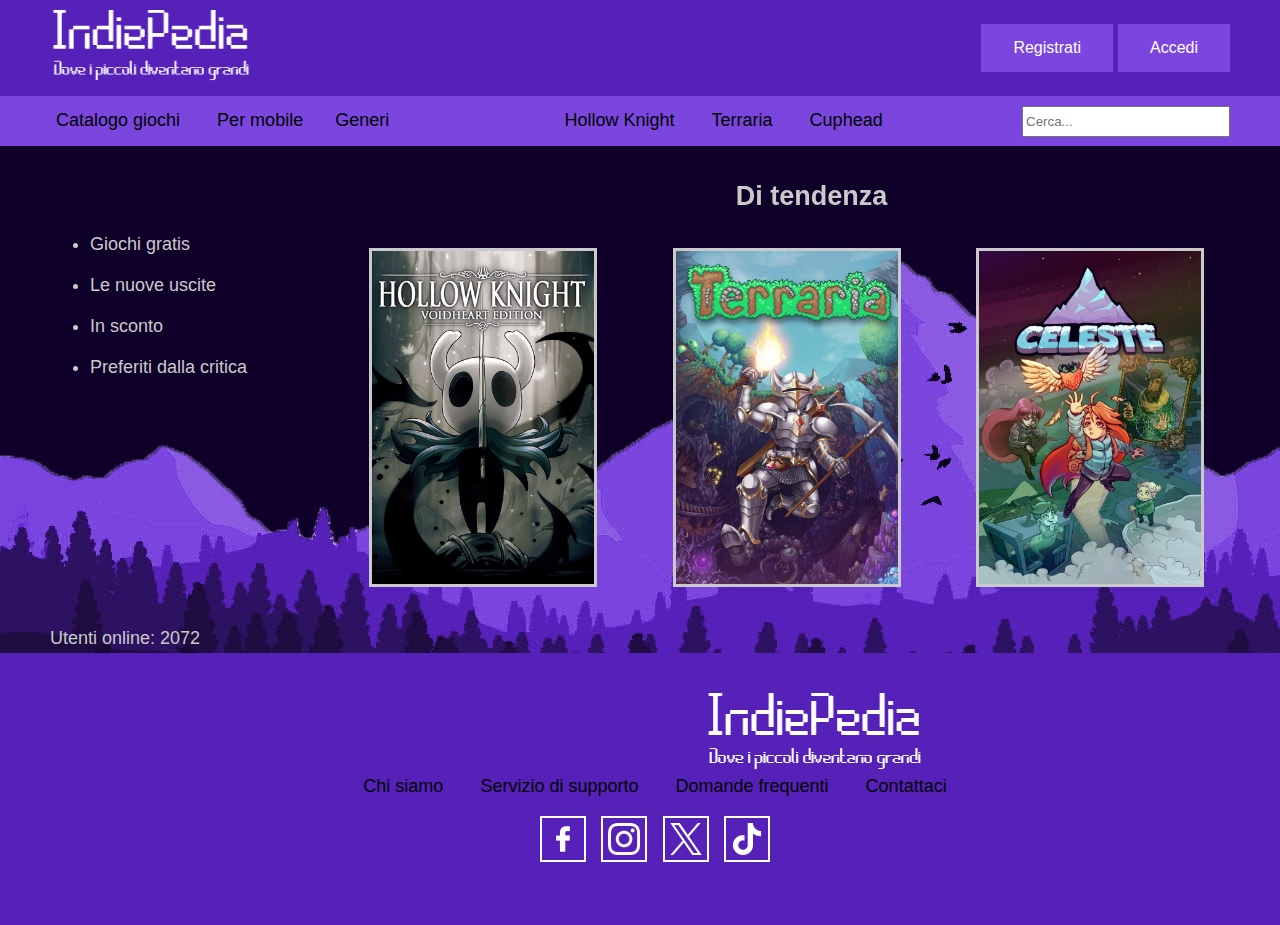
<file: index.html>
<!DOCTYPE html>
<html>
    <head>
        <title> Homepage </title>
        <link rel="stylesheet" href="style.css">
    </head>

    <body>

        <header>
            <a href="index.html"><img src="img/Logo.png" class="logo"></a>
            <div id="registerAndLog">
                <a href="register.html"><button class="login" style="margin: 0px;">Registrati</button></a>
                <a href="login.html"><button class="login">Accedi</button></a>
            </div>
        </header>

        <nav>
            <div class="caselle">
                <button class="casella">Catalogo giochi</button>
                <button class="casella">Per mobile</button>
                
                <!-- Menu a tendina -->
                <div class="menuATendina">
                    <span><button class="bottoneLista" onclick="apriMenu()">Generi</button></span>
                    <div class="lista" id="generi">
                        <a class="genereLista" href="#">Avventura</a>
                        <a class="genereLista" href="#">Azione</a>
                        <a class="genereLista" href="#">A turni</a>
                        <a class="genereLista" href="#">Muliplayer</a>
                    </div>
                </div>
            </div>

            <div class="caselle">
                <a href="hk.html"><button class="casella">Hollow Knight</button></a>
                <a href="terraria.html"><button class="casella">Terraria</button></a>
                <button class="casella">Cuphead</button>
            </div>

            <input type="text" id="barra" placeholder="Cerca...">
        </nav>

        <aside class="sinistra" id="aside">
            <ul>
                <li>Giochi gratis</li>
                <li>Le nuove uscite</li>
                <li>In sconto</li>
                <li>Preferiti dalla critica</li>
            </ul>

        </aside>


        <!-- Giochi di tendenza -->
        <section>
            <h2> Di tendenza </h2>
            <div class="giochitendenza">
                <section>
                    <a href="hk.html"> <img src="img/HollowKnight.jpg" class="imgtendenza">
                    <div class="testoHover">                      
                        <h1>Hollow knight</h1>       
                    </div>
                    </a>
                </section>
                
                <section>
                    <a href="terraria.html"><img src="img/Terraria.jpg" class="imgtendenza">
                    <div class="testoHover">                     
                        <h1>Terraria</h1>
                    </div>
                    </a>
                </section>

                <section>
                    <img src="img/Celeste.jpg" class="imgtendenza">
                    <div class="testoHover">
                        <h1>Celeste</h1> 
                    </div>
                </section>
            </div>
        </section>

        <footer>
            <a href="index.html"><img src="img/Logo.png" class="logofooter"></a>

            <div class="caselle">
                <button class="casella"><span>Chi siamo</span></button>
                <button class="casella"><span>Servizio di supporto</span></button>
                <button class="casella"><span>Domande frequenti</span></button>
                <button class="casella"><span>Contattaci</span></button>
            </div>

            <div>
                <ul class="casellefooter">
                    <a href="https://www.facebook.com" target="_blank"><img src="icone/facebook.png" class="iconafooter"></a>
                    <a href="https://www.instagram.com" target="_blank"><img src="icone/instagram.png" class="iconafooter"></a>
                    <a href="https://twitter.com/home" target="_blank"><img src="icone/twitter.png" class="iconafooter"></a>
                    <a href="https://www.tiktok.com/login" target="_blank"><img src="icone/tik-tok.png" class="iconafooter"></a>
                </ul>
            </div>
        </footer>

    </body>
    <script src="script.js"></script>
</html>
</file>
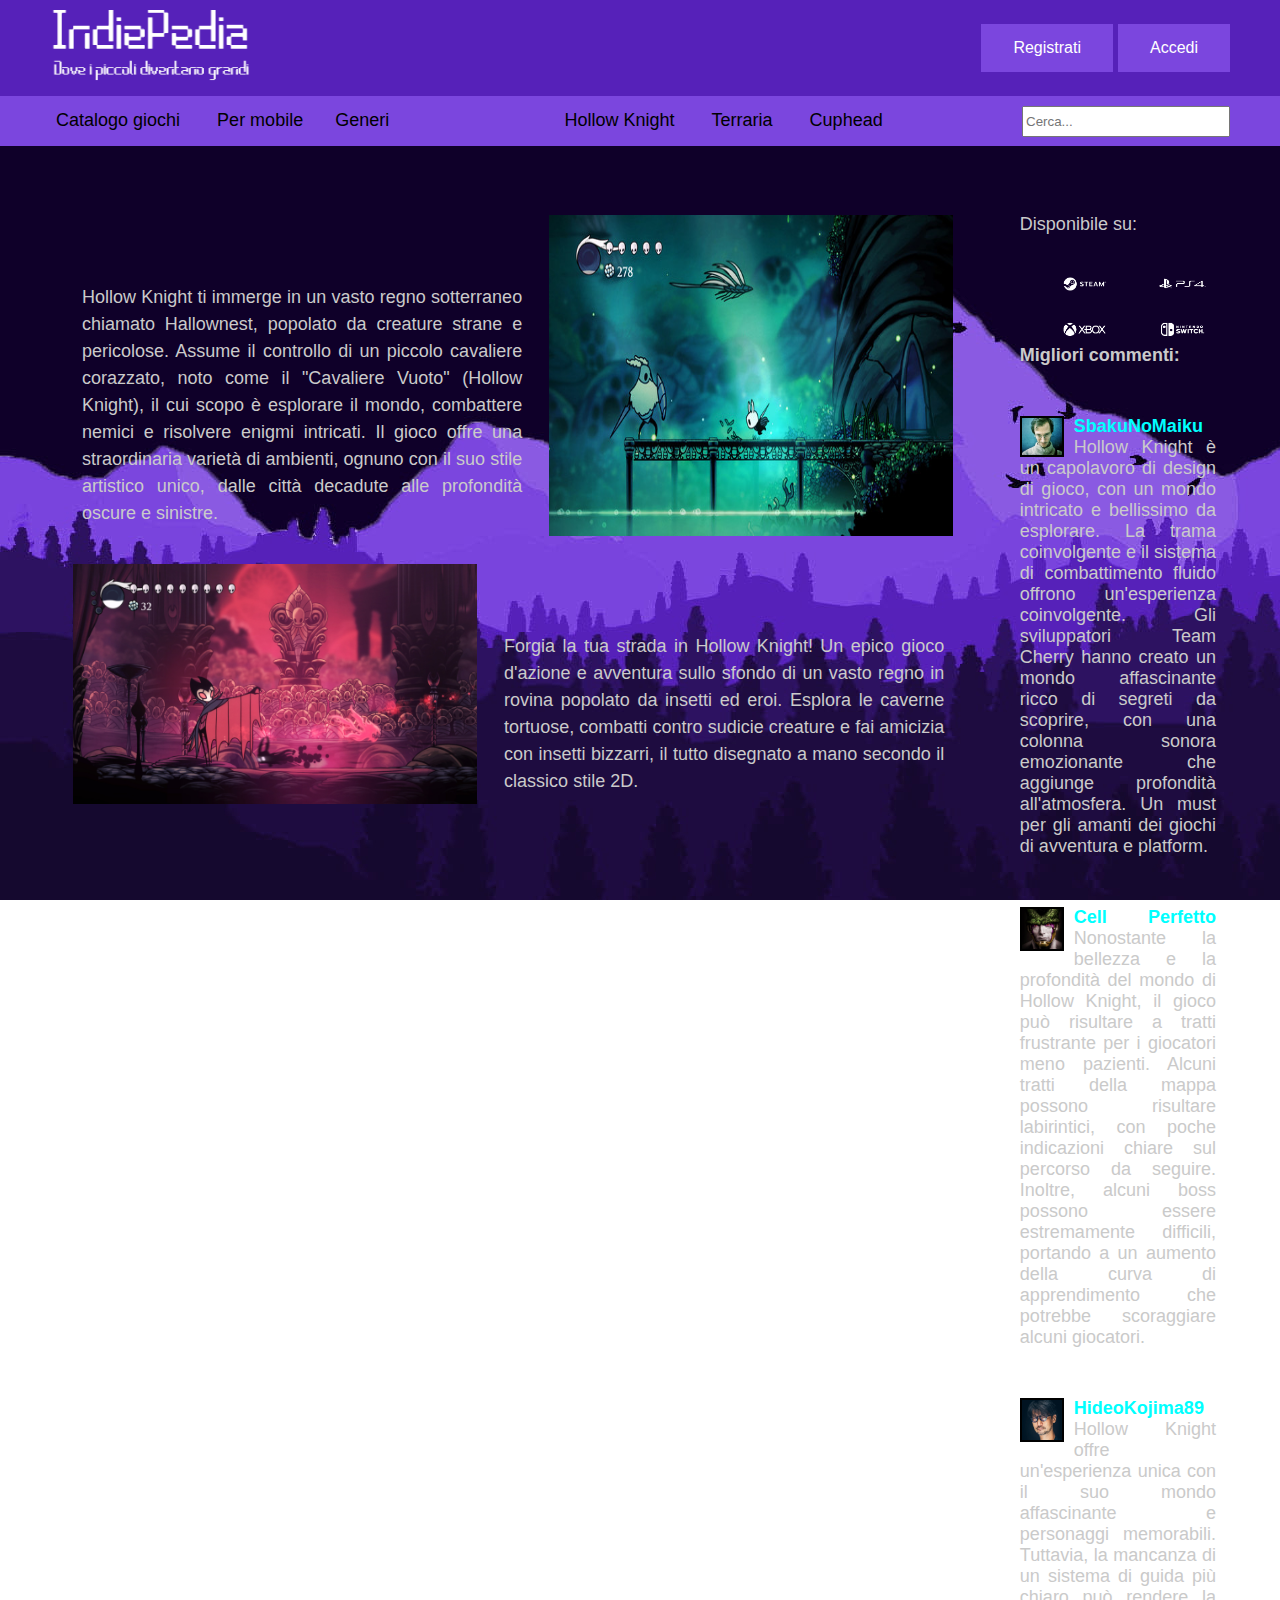
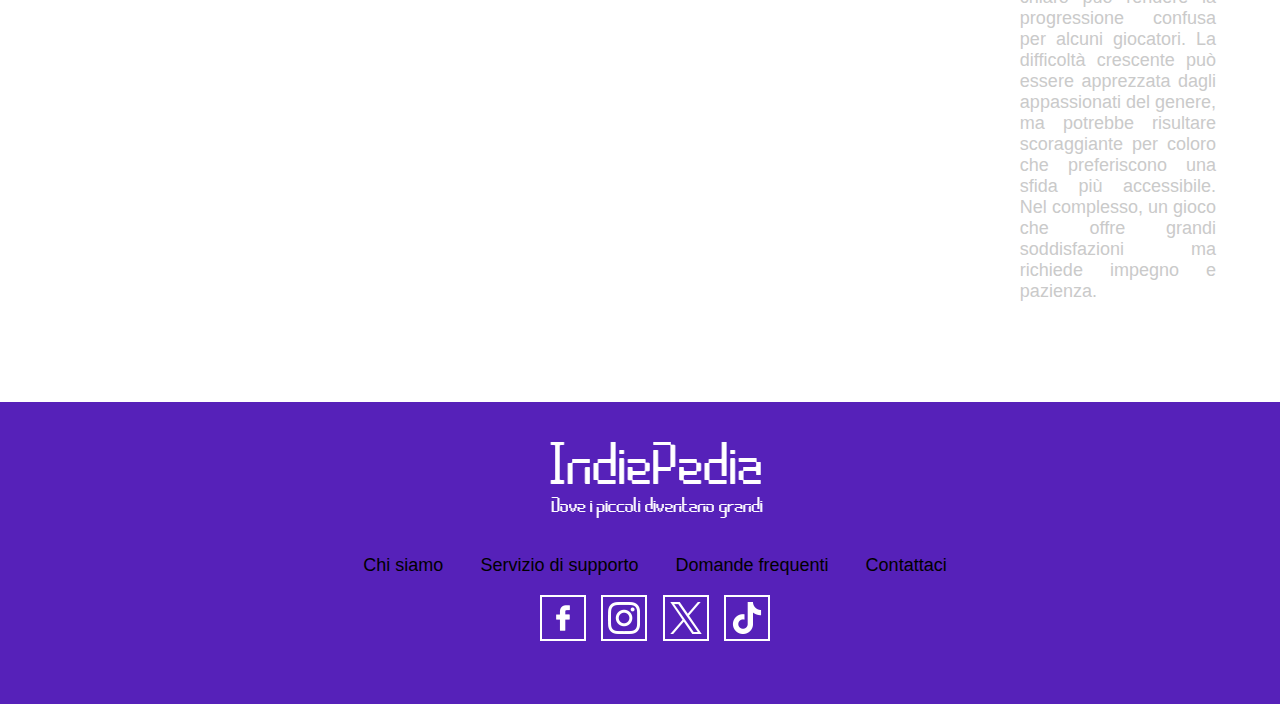
<file: hk.html>
<!DOCTYPE html>
<html>
    <head>
        <title> Hollow Knight </title>
        <link rel="stylesheet" href="linkedpage.css">
    </head>

    <body>

        <header>
            <a href="index.html"><img src="img/Logo.png" class="logo"></a>
            <div id="registerAndLog">
                <a href="register.html"><button class="login" style="margin: 0px;">Registrati</button></a>
                <a href="login.html"><button class="login">Accedi</button></a>
            </div>
        </header>

        <nav>
            <div class="caselle">
                <button class="casella"> Catalogo giochi </button>
                <button class="casella"> Per mobile </button>
                
                <!-- Menu a tendina -->
                <div class="menuATendina">
                    <span><button class="bottoneLista" onclick="apriMenu()">Generi</button></span>
                    <div class="lista" id="generi">
                        <a class="genereLista" href="#">Avventura</a>
                        <a class="genereLista" href="#">Azione</a>
                        <a class="genereLista" href="#">A turni</a>
                        <a class="genereLista" href="#">Muliplayer</a>
                    </div>
                </div>   
            </div>

            <div class="caselle">
                <a href="hk.html"><button class="casella">Hollow Knight</button></a>
                <a href="terraria.html"><button class="casella">Terraria</button></a>
                    <button class="casella">Cuphead</button>
            </div>

            <input type="text" id="barra" placeholder="Cerca...">
        </nav>

        <section class="content">
            <section class="gameinfo">
                <div class="paragrafo">
                    <p class="testo">
                        Hollow Knight ti immerge in un vasto regno sotterraneo chiamato Hallownest, popolato da creature strane e pericolose. Assume il controllo di un piccolo cavaliere corazzato, noto come il "Cavaliere Vuoto" (Hollow Knight), il cui scopo è esplorare il mondo, combattere nemici e risolvere enigmi intricati. Il gioco offre una straordinaria varietà di ambienti, ognuno con il suo stile artistico unico, dalle città decadute alle profondità oscure e sinistre.
                    </p>
                    <img src="img/hkgameplay1.jpg" class="imgine">
                </div>

                <div class="paragrafo">
                    <img src="img/hkgameplay2.jpg" class="imgine">
                    <p class="testo">
                        Forgia la tua strada in Hollow Knight! 
                        Un epico gioco d'azione e avventura sullo 
                        sfondo di un vasto regno in rovina popolato 
                        da insetti ed eroi. Esplora le caverne tortuose, 
                        combatti contro sudicie creature e fai amicizia con 
                        insetti bizzarri, il tutto disegnato a mano secondo 
                        il classico stile 2D.
                    </p>
                </div>
            </section>

            <aside class="side">
                <section class="stores">
                    <p>Disponibile su:</p>
                    <div class="storerow">
                        <a href="https://store.steampowered.com/app/367520/Hollow_Knight/" target="_blank"><img src="img/Steam_logo.png" class="storelogo"></a>
                        <a href="https://www.playstation.com/it-it/games/hollow-knight-voidheart-edition/" target="_blank"><img src="img/PS_logo.png" class="storelogo"></a>
                    </div>

                    <div class="storerow">
                        <a href="https://www.xbox.com/it-it/games/store/hollow-knight-voidheart-edition/9mw9469v91lm" target="_blank"><img src="img/xbox_logo.png" class="storelogo"></a>
                        <a href="https://www.nintendo.it/Giochi/Giochi-scaricabili-per-Nintendo-Switch/Hollow-Knight-1125772.html#" target="_blank"><img src="img/NSwitch_logo.png" class="storelogo"></a>
                    </div>
                    

                </section>

                <b>Migliori commenti: </b>

                <section>
                    <div class="commento">
                        <img src="img/SabakunoMaiku.jpg" class="iconautente">
                        <b>SbakuNoMaiku</b>
                        Hollow Knight è un capolavoro di design di gioco, con un mondo intricato e bellissimo da esplorare. 
                        La trama coinvolgente e il sistema di combattimento fluido offrono un'esperienza coinvolgente. 
                        Gli sviluppatori Team Cherry hanno creato un mondo affascinante ricco di segreti da scoprire, 
                        con una colonna sonora emozionante che aggiunge profondità all'atmosfera. 
                        Un must per gli amanti dei giochi di avventura e platform.
                    </div>

                    <div class="commento">
                        <img src="img/Cell.jpg" class="iconautente">
                        <b>Cell Perfetto</b>
                        Nonostante la bellezza e la profondità del mondo di Hollow Knight, 
                        il gioco può risultare a tratti frustrante per i giocatori meno pazienti. 
                        Alcuni tratti della mappa possono risultare labirintici, con poche indicazioni chiare sul percorso da seguire. 
                        Inoltre, alcuni boss possono essere estremamente difficili, portando a un aumento della curva di apprendimento che potrebbe scoraggiare alcuni giocatori.
                    </div>

                    <div class="commento">
                        <img src="img/HideoKojima.jpg" class="iconautente">
                        <b>HideoKojima89</b>
                        Hollow Knight offre un'esperienza unica con il suo mondo affascinante e personaggi memorabili. 
                        Tuttavia, la mancanza di un sistema di guida più chiaro può rendere la progressione confusa per alcuni giocatori. 
                        La difficoltà crescente può essere apprezzata dagli appassionati del genere, ma potrebbe risultare scoraggiante per coloro che preferiscono una sfida più accessibile. 
                        Nel complesso, un gioco che offre grandi soddisfazioni ma richiede impegno e pazienza.
                    </div>
                </section>
            </aside>
        </section>

        <footer>
            <a href="index.html"><img src="img/Logo.png" class="logofooter"></a>

            <div class="caselle">
                <button class="casella">Chi siamo</button>
                <button class="casella">Servizio di supporto</button>
                <button class="casella">Domande frequenti</button>
                <button class="casella">Contattaci</button>
            </div>

            <div>
                <ul class="casellefooter">
                    <a href="https://www.facebook.com" target="_blank"><img src="icone/facebook.png" class="iconafooter"></a>
                    <a href="https://www.instagram.com" target="_blank"><img src="icone/instagram.png" class="iconafooter"></a>
                    <a href="https://twitter.com/home" target="_blank"><img src="icone/twitter.png" class="iconafooter"></a>
                    <a href="https://www.tiktok.com/login" target="_blank"><img src="icone/tik-tok.png" class="iconafooter"></a>
                </ul>
            </div>
        </footer>

    </body>
    <script src="script.js"></script>
</html>
</file>
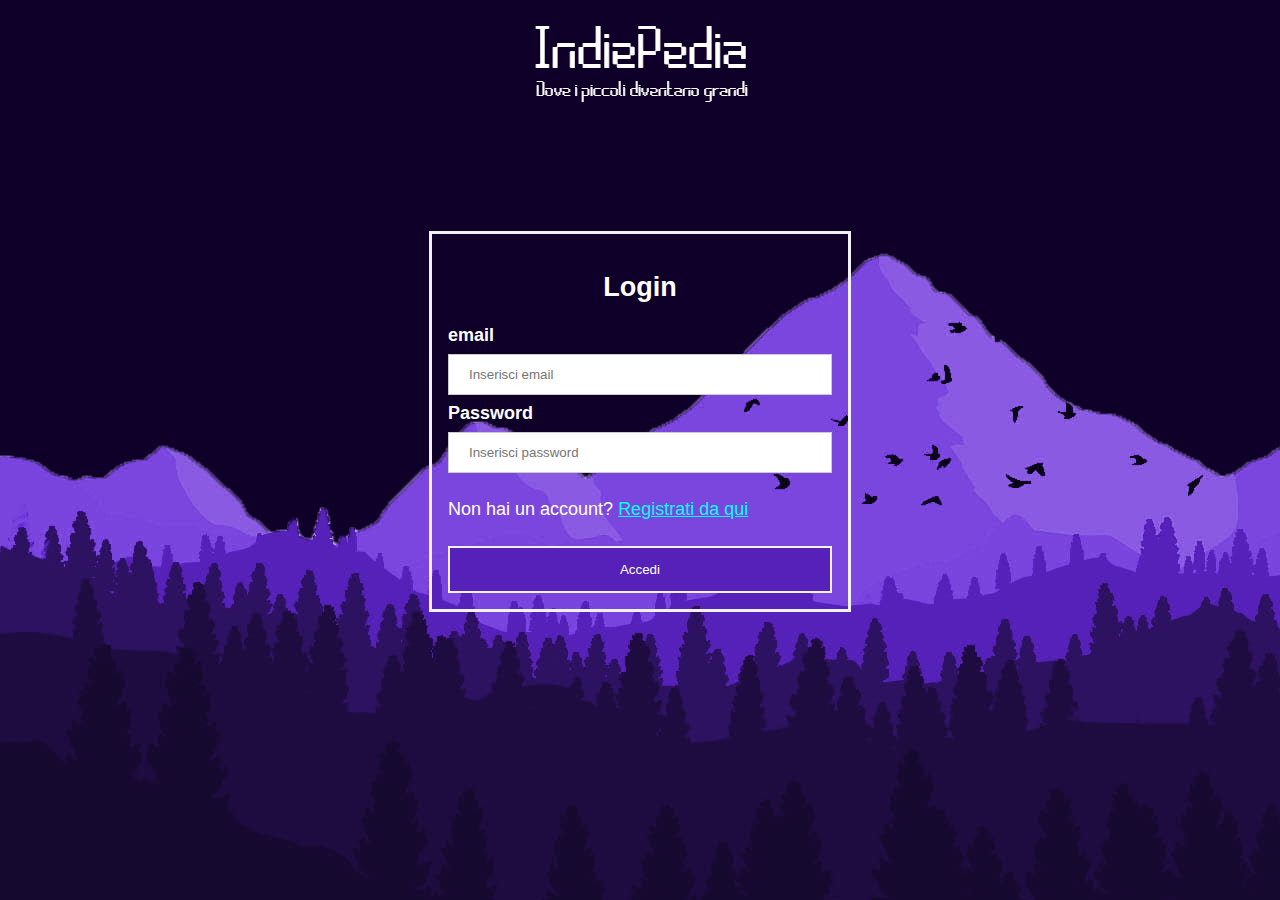
<file: login.html>
<!DOCTYPE html>
<html>
    <head>
        <link rel="stylesheet" href="login.css">
    </head>
    <body>
        <a href="index.html"><img src="img/Logo.png" class="logo"></a>
            
        <form class="login">
            <h2>Login</h2>

            <div>
                <b>email</b>
                <input type="text" id ="email" placeholder="Inserisci email" required autocomplete="off">

                <b>Password</b>
                <input type="password" id ="password" placeholder="Inserisci password" required>

                <p>Non hai un account? <a href="register.html">Registrati da qui</a></p>
                
                <button type="button" onclick="login()">Accedi</button>
            </div>
        </form>
    </body>
    <script src="script.js"></script>
</html>
</file>
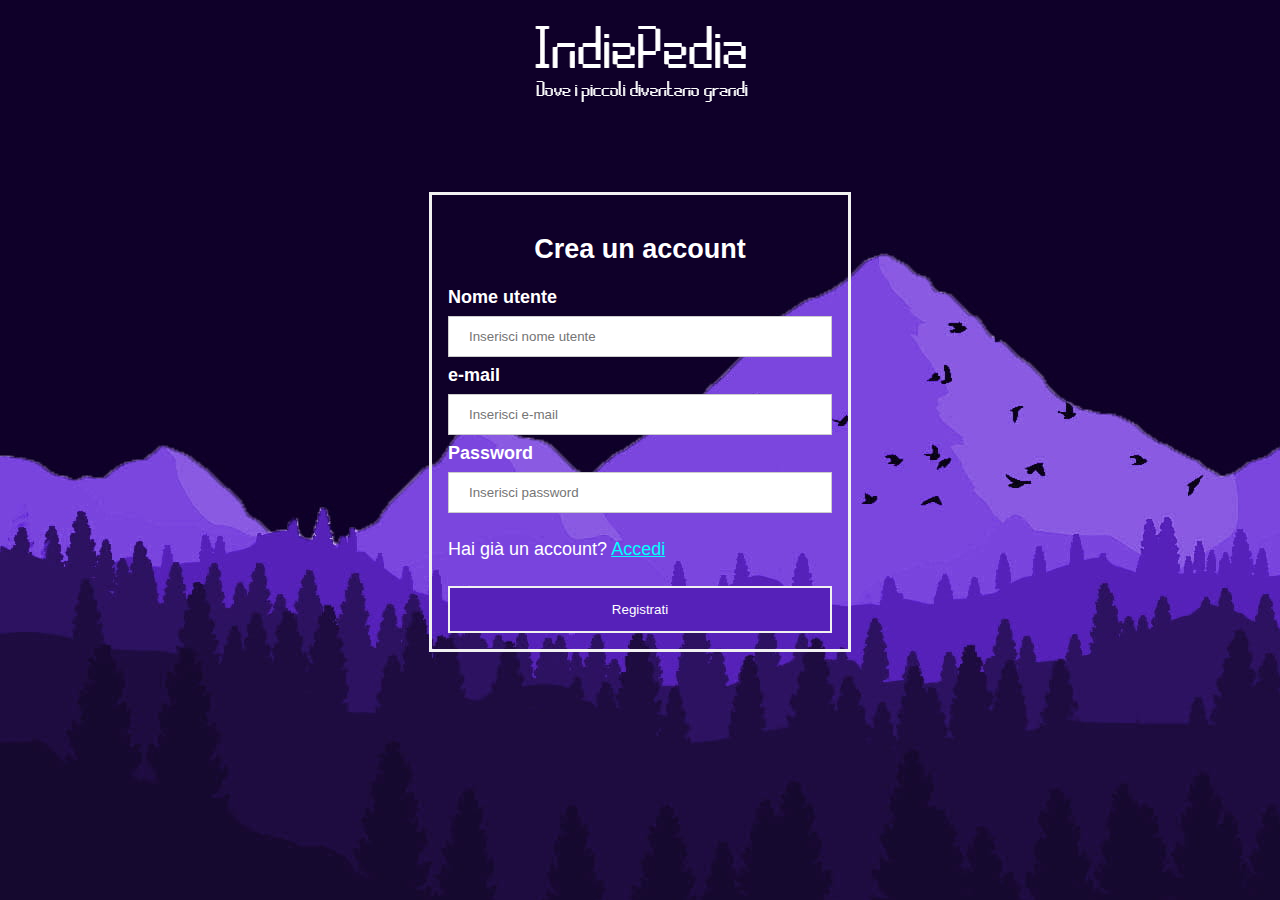
<file: register.html>
<!DOCTYPE html>
<html>
    <head>
        <link rel="stylesheet" href="login.css">
    </head>
    <body>
        <a href="index.html"><img src="img/Logo.png" class="logo"></a>
            
        <form class="login" style="margin-top: 7%;">
            <h2>Crea un account</h2>

            <div>
                <b>Nome utente</b>
                <input type="text" id="userName" placeholder="Inserisci nome utente" required autocomplete="off">

                <b>e-mail</b>
                <input type="text" id="email" placeholder="Inserisci e-mail" required autocomplete="off">

                <b>Password</b>
                <input type="password" id="password" placeholder="Inserisci password" required>

                <p>Hai già un account? <a href="login.html">Accedi</a></p>
                
                <button onclick="register()">Registrati</button>
            </div>
        </form>
    </body>
    <script src="script.js"></script>
</html>
</file>
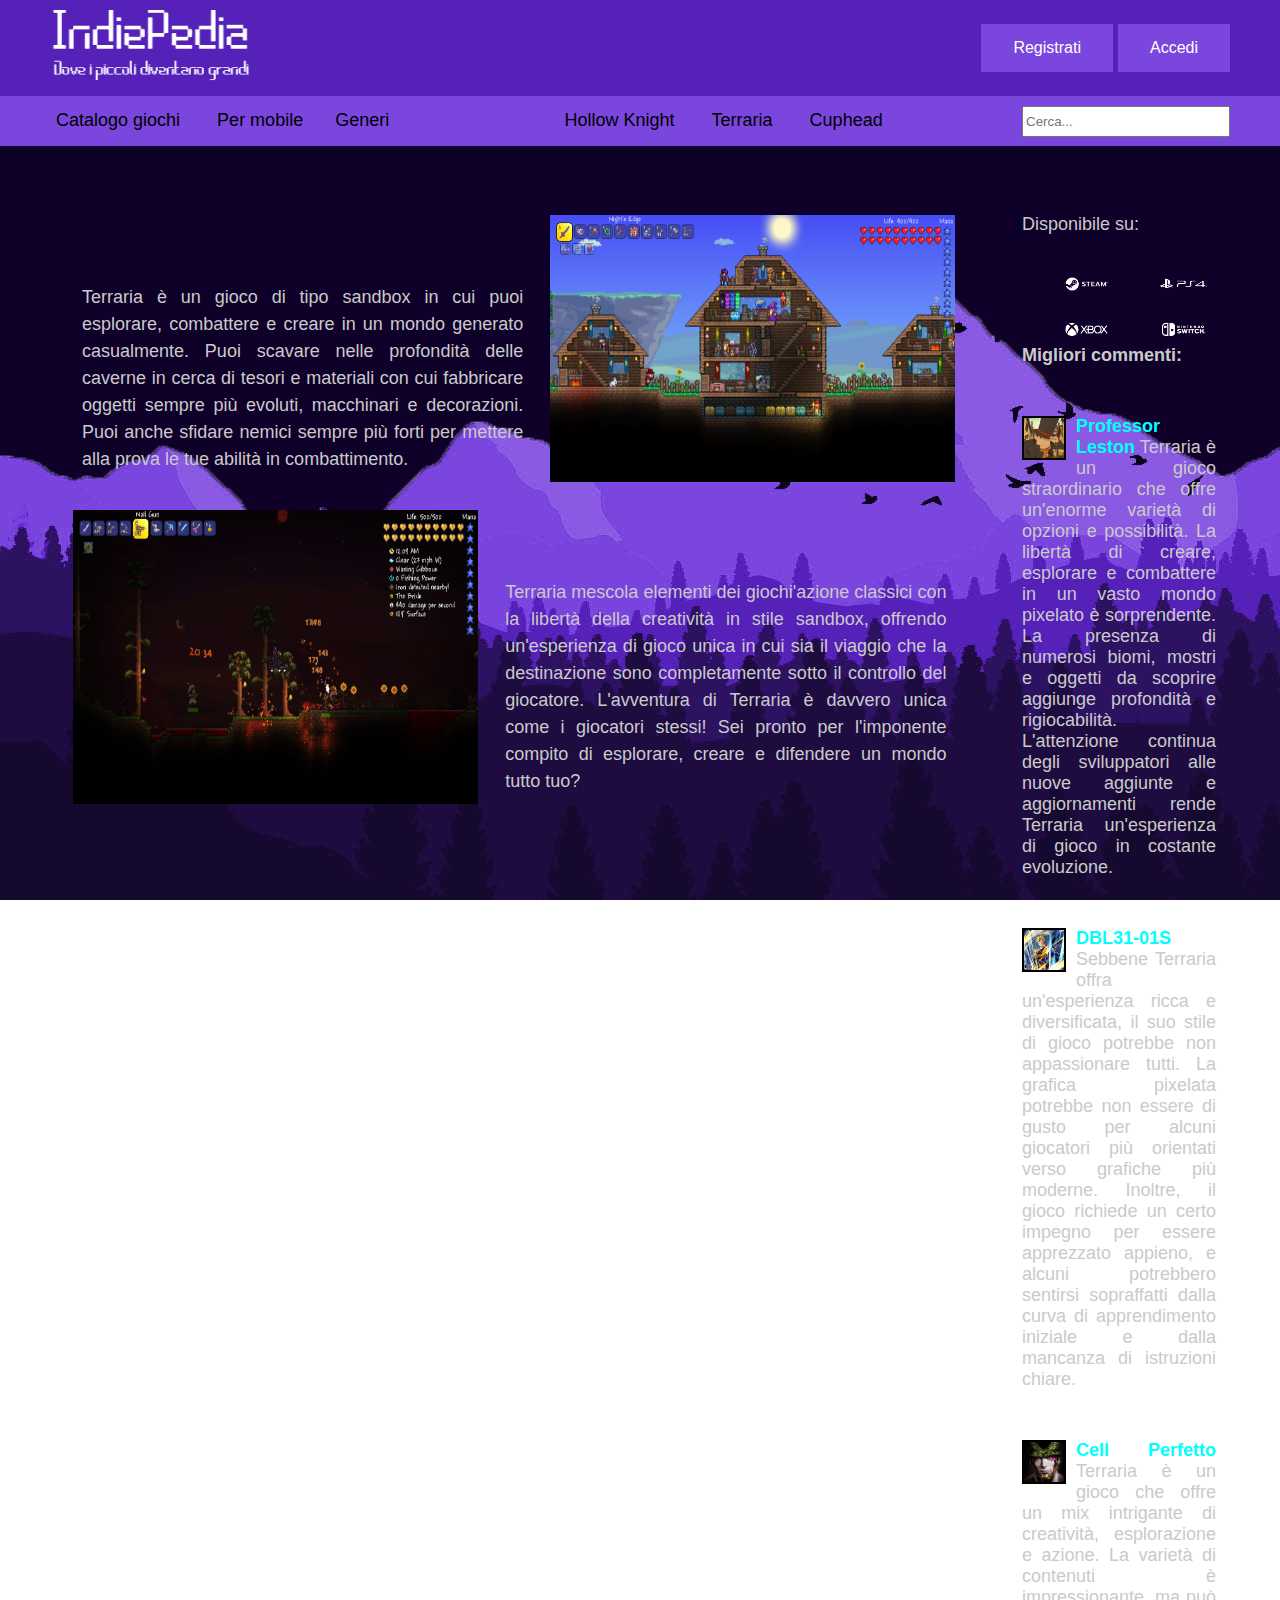
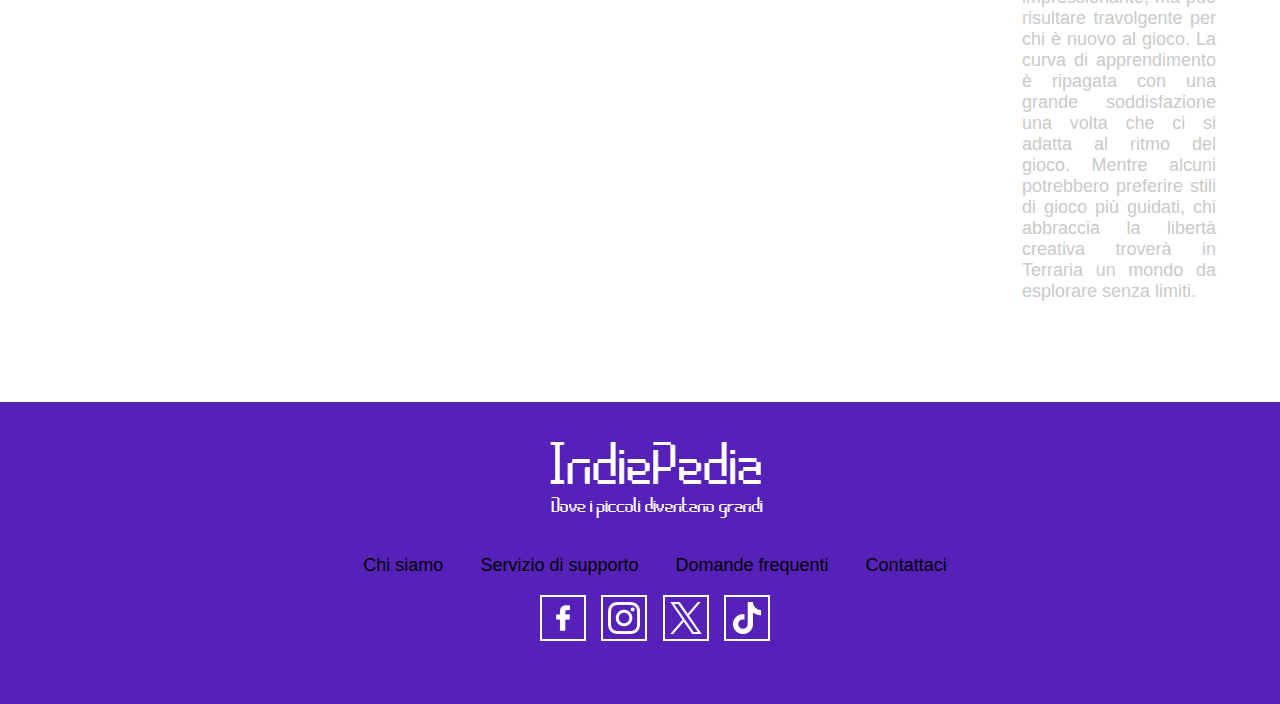
<file: terraria.html>
<!DOCTYPE html>
<html>
    <head>
        <title> Terraria </title>
        <link rel="stylesheet" href="linkedpage.css">
    </head>

    <body>

        <header>
            <a href="index.html"><img src="img/Logo.png" class="logo"></a>
            <div id="registerAndLog">
                <a href="register.html"><button class="login" style="margin: 0px;">Registrati</button></a>
                <a href="login.html"><button class="login">Accedi</button></a>
            </div>
        </header>

        <nav>
            <div class="caselle">
                <button class="casella"> Catalogo giochi </button>
                <button class="casella"> Per mobile </button>
                
                <!-- Menu a tendina -->
                <div class="menuATendina">
                    <span><button class="bottoneLista" onclick="apriMenu()">Generi</button></span>
                    <div class="lista" id="generi">
                        <a class="genereLista" href="#">Avventura</a>
                        <a class="genereLista" href="#">Azione</a>
                        <a class="genereLista" href="#">A turni</a>
                        <a class="genereLista" href="#">Muliplayer</a>
                    </div>
                </div> 
            </div>

            <div class="caselle">
                <a href="hk.html"><button class="casella">Hollow Knight</button></a>
                <a href="terraria.html"><button class="casella">Terraria</button></a>
                    <button class="casella">Cuphead</button>
            </div>

            <input type="text" id="barra" placeholder="Cerca...">
        </nav>

        <section class="content">
            <section class="gameinfo">
                <div class="paragrafo">
                    <p class="testo">
                        Terraria è un gioco di tipo sandbox in cui puoi esplorare, combattere e creare in un mondo generato casualmente. Puoi scavare nelle profondità delle caverne in cerca di tesori e materiali con cui fabbricare oggetti sempre più evoluti, macchinari e decorazioni. Puoi anche sfidare nemici sempre più forti per mettere alla prova le tue abilità in combattimento.
                    </p>
                    <img src="img/Terrariagameplay1.jpg" class="imgine">
                </div>

                <div class="paragrafo">
                    <img src="img/Terrariagameplay2.jpg" class="imgine">
                    <p class="testo">
                        Terraria mescola elementi dei giochi'azione classici con la libertà della creatività in stile sandbox, offrendo un'esperienza di gioco unica in cui sia il viaggio che la destinazione sono completamente sotto il controllo del giocatore. L'avventura di Terraria è davvero unica come i giocatori stessi! Sei pronto per l'imponente compito di esplorare, creare e difendere un mondo tutto tuo?
                    </p>
                </div>
            </section>

            <aside class="side">
                <section class="stores">
                    <p>Disponibile su:</p>
                    <div class="storerow">
                        <a href="https://store.steampowered.com/app/105600/Terraria/" target="_blank"><img src="img/Steam_logo.png" class="storelogo"></a>
                        <a href="https://store.playstation.com/it-it/product/EP4040-CUSA00737_00-TERRARIA00000001" target="_blank"><img src="img/PS_logo.png" class="storelogo"></a>
                    </div>

                    <div class="storerow">
                        <a href="https://www.xbox.com/it-IT/games/store/terraria/BTNPS60N3114" target="_blank"><img src="img/xbox_logo.png" class="storelogo"></a>
                        <a href="https://www.nintendo.it/Giochi/Giochi-scaricabili-per-Nintendo-Switch/Terraria-1424601.html" target="_blank"><img src="img/NSwitch_logo.png" class="storelogo"></a>
                    </div>
                    

                </section>

                <b>Migliori commenti: </b>

                <section>
                    <div class="commento">
                        <img src="img/Leston.jpg" class="iconautente">
                        <b>Professor Leston</b>
                        Terraria è un gioco straordinario che offre un'enorme varietà di opzioni e possibilità. 
                        La libertà di creare, esplorare e combattere in un vasto mondo pixelato è sorprendente. 
                        La presenza di numerosi biomi, mostri e oggetti da scoprire aggiunge profondità e rigiocabilità. 
                        L'attenzione continua degli sviluppatori alle nuove aggiunte e aggiornamenti rende Terraria un'esperienza 
                        di gioco in costante evoluzione.
                    </div>

                    <div class="commento">
                        <img src="img/Gohan.jpg" class="iconautente">
                        <b>DBL31-01S</b>
                        Sebbene Terraria offra un'esperienza ricca e diversificata, 
                        il suo stile di gioco potrebbe non appassionare tutti. 
                        La grafica pixelata potrebbe non essere di gusto per alcuni giocatori più orientati 
                        verso grafiche più moderne. Inoltre, il gioco richiede un certo impegno per essere 
                        apprezzato appieno, e alcuni potrebbero sentirsi sopraffatti dalla curva di 
                        apprendimento iniziale e dalla mancanza di istruzioni chiare.
                    </div>

                    <div class="commento">
                        <img src="img/Cell.jpg" class="iconautente">
                        <b>Cell Perfetto</b>
                        Terraria è un gioco che offre un mix intrigante di creatività, 
                        esplorazione e azione. La varietà di contenuti è impressionante, 
                        ma può risultare travolgente per chi è nuovo al gioco. La curva 
                        di apprendimento è ripagata con una grande soddisfazione una volta che 
                        ci si adatta al ritmo del gioco. Mentre alcuni potrebbero preferire stili di gioco 
                        più guidati, chi abbraccia la libertà creativa troverà in Terraria un mondo da esplorare senza limiti.
                    </div>
                </section>
            </aside>
        </section>

        <footer>
            <a href="index.html"><img src="img/Logo.png" class="logofooter"></a>

            <div class="caselle">
                <button class="casella">Chi siamo</button>
                <button class="casella">Servizio di supporto</button>
                <button class="casella">Domande frequenti</button>
                <button class="casella">Contattaci</button>
            </div>

            <div>
                <ul class="casellefooter">
                    <a href="https://www.facebook.com" target="_blank"><img src="icone/facebook.png" class="iconafooter"></a>
                    <a href="https://www.instagram.com" target="_blank"><img src="icone/instagram.png" class="iconafooter"></a>
                    <a href="https://twitter.com/home" target="_blank"><img src="icone/twitter.png" class="iconafooter"></a>
                    <a href="https://www.tiktok.com/login" target="_blank"><img src="icone/tik-tok.png" class="iconafooter"></a>
                </ul>
            </div>
        </footer>

    </body>
    <script src="script.js"></script>
</html>
</file>
<file: style.css>
body {
    font-family: Arial, sans-serif;
    font-size: 18px;
    color: #cacaca;
    background-image: url(img/background.jpg);
    background-attachment: fixed;
    margin: 0;
    padding: 0;
}

header {
    display: flex;
    justify-content: space-between;
    align-items: center;
    background-color: #5621B9;
    padding: 10px 0px 10px 50px; /* Top Right Bottom Left */
}

nav {
    display: flex;
    justify-content: space-between;
    height: 50px;
    background-color:#7B46DE; 
    position: sticky;
    top: 0;
}

section {
    border-color: #00000000;
    border-width: 3px;
    border-style: solid;
    padding: 10px;
    position: relative;
}

button {
    border-width: 0px;
}

footer{
    background-color: #5621B9;
    height: auto;
    width: auto;
    margin-top: 40px;
    padding: 40px;
    color: #FFFFFF;
    text-align: center;
}

h2 {
    text-align: center;
}

li {
    margin-bottom: 20px;
}

li:hover {
    text-decoration: underline;
    color: #FFFFFF;
    cursor:pointer;
}

.imgtendenza {
    width: 80%;
    border: 3px solid#cacaca;
    display: block;
}

.testoHover {
    width: 347px;
    height: 520px;
    background-color: #000000aa;
    top: 0;
    margin-top: 13px;
    left: 0;
    margin-left: 13px;
    position: absolute;
    display: flex;
    justify-content: center;
    align-items: center;
    flex-direction: column; /* display: flex funziona in verticale*/
    transition: 0.6s;
    opacity: 0;
    color: #FFFFFF;
}

.sinistra {
    float: left;
    width: 20%;
    margin: 70px 50px;
}

.logo {
    width: 200px;
}

.login{ /*Pulsante login*/
    background-color: #7B46DE; 
    border: none; 
    color: #FFFFFF; 
    padding: 15px 32px; 
    text-align: center;  
    display: inline-block; 
    font-size: 16px;
    margin: 0px 50px 0px 0px; /* Top Right Bottom Left */
    cursor:pointer;
}

.caselle{ /* div per le caselle */
    margin-left: 50px;
}

.casella{ /* Caselle nel nav */
    font-size: 18px;
    margin-right:20px;    
    height: 100%;
    background-color: #00000000;
}

#barra{ /* Barra di ricerca */
    width: 200px;
    height: 50%;
    margin-top: 10px;
    margin-right: 50px;
}

.giochitendenza {
    display: flex;
    width: auto;
}

.icona {
    margin-right: 10px;
    width: 32px;
    border: 2px solid #FFFFFF;
    padding: 5px;
}

.iconafooter {
    margin-right: 10px;
    width: 32px;
    border: 2px solid #FFFFFF;
    padding: 5px;
    cursor: pointer;
}

.logofooter {
    margin: auto;
    margin-left: 30px ;
}



/* CSS menu a tendina */ 
.menuATendina {
    float: right;
}
  
.bottoneLista {
    height: 50px;
    border-width: 0px;
    font-size: 18px;
    background-color: #00000000;
    transition: transform 250ms linear;
}
  
.lista {
    display: none;
    position: absolute;
    background-color: #f9f9f9;
    min-width: 160px;
    box-shadow: 0px 8px 16px 0px rgba(0,0,0,0.2);
    z-index: 1;
}
  
.lista a {
    float: none;
    color: black;
    padding: 12px 16px;
    text-decoration: none;
    display: block;
    text-align: left;
}
  
.lista a:hover {
    background-color: #ddd;
}
  
.mostra {
    display: block;
}

.genereLista {
    background-color: #7B46DE;
}

.genereLista :hover {
    color: #FFFFFF;
}

span :hover {
    color: #FFFFFF;
    transform: translateY(-5px);
}
</file>
<file: linkedpage.css>
body {
    font-family: Arial, sans-serif;
    font-size: 18px;
    color: #cacaca;
    background-image: url(img/background.jpg);
    background-attachment: fixed;
    margin: 0;
    padding: 0;
}

header {
    display: flex;
    justify-content: space-between;
    align-items: center;
    background-color: #5621B9;
    padding: 10px 0px 10px 50px; /* Top Right Bottom Left */
}

nav {
    display: flex;
    justify-content: space-between;
    height: 50px;
    background-color:#7B46DE; 
    position: sticky;
    top: 0;
}

select{
    width: 150 px;
    border-width: 0px;
}

button {
    border-width: 0px;
}

footer{
    background-color: #5621B9;
    height: auto;
    width: auto;
    margin-top: 40px;
    padding: 40px;
    color: #FFFFFF;
    text-align: center;
}

h2 {
    text-align: center;
}

li {
    margin-bottom: 20px;
}

.destra {
    border: 3px solid blue;
    width: 75%;
}

.logo {
    width: 200px;
}

.login{ /*Pulsante login*/
    background-color: #7B46DE; 
    border: none; 
    color: #FFFFFF; 
    padding: 15px 32px; 
    text-align: center;  
    display: inline-block; 
    font-size: 16px;
    margin: 0px 50px 0px 0px; /* Top Right Bottom Left */
}

.caselle{ /* div per le caselle */
    margin-left: 50px;
}

.casella{ /* Caselle nel nav */
    font-size: 18px;
    margin-right:20px;    
    height: 100%;
    background-color: #00000000;
}

#barra{ /* Barra di ricerca */
    width: 200px;
    height: 50%;
    margin-top: 10px;
    margin-right: 50px;
}

.giochitendenza {
    display: flex;
    width: auto;
}

.content {
    display: flex;
    margin: 50px 5%;
}

.gameinfo {
    margin-right: 5%;
}

.side {
    width: 80%;
}

.paragrafo {
    margin-top: 10px;
    display: flex;
}

.imgine {
    width: 45%;
    padding: 1%;
}

.stores {
    display:grid;
}

.iconastore {
    margin-right: 10px;
    width: 32px;
    padding: 5px;
    float: left;
}

.testo {
    margin: 2%;
    padding-top: 60px;
    text-align: justify;
    line-height: 1.5;
}

.storerow {
    display: flex;
    margin-top: 20px;
}

.storelogo {
    width: 50%;
    margin-left: 40px;
}

.iconautente {
    float: left;
    margin-right: 10px;
    width: 40px;
    border: 2px solid #000000;
}

.commento {
    margin: 50px 0px;
    text-align: justify;
}

.commento b {
    color: #00FFFF;
}

.iconafooter {
    margin-right: 10px;
    width: 32px;
    border: 2px solid #FFFFFF;
    padding: 5px;
    cursor:pointer;
}

.logofooter {
    margin: auto;
    margin-left: 30px;
    margin-bottom: 30px;
}


/* CSS menu a tendina */ 
.menuATendina {
    float: right;
}
  
.bottoneLista {
    height: 50px;
    border-width: 0px;
    font-size: 18px;
    background-color: #00000000;
    transition: transform 250ms linear;
}
  
.lista {
    display: none;
    position: absolute;
    background-color: #f9f9f9;
    min-width: 160px;
    box-shadow: 0px 8px 16px 0px rgba(0,0,0,0.2);
    z-index: 1;
}
  
.lista a {
    float: none;
    color: black;
    padding: 12px 16px;
    text-decoration: none;
    display: block;
    text-align: left;
}
  
.lista a:hover {
    background-color: #ddd;
}
  
.mostra {
    display: block;
}

.genereLista {
    background-color: #7B46DE;
}

span :hover {
    color: #FFFFFF;
    transform: translateY(-5px);
}
</file>
<file: login.css>
body {
    font-family: Arial, sans-serif;
    font-size: 18px;
    color: #FFFFFF;
    background-image: url(img/background.jpg);
    background-attachment: fixed;
    margin: 0;
    padding: 0;
}


input {
    width: 100%;
    padding: 12px 20px;
    margin: 8px 0;
    display: inline-block;
    border: 1px solid #ccc;
    box-sizing: border-box;
}

button {
    background-color: #5621B9;
    color: white;
    padding: 14px 20px;
    margin-top: 8px;
    border: none;
    width: 100%;
    border: 2px solid #F1F1F1;
}

button:hover {
    background-color: #7B46DE;
}

h2 {
    text-align: center;
}

a {
    color: #00FFFF;
  }
  a:visited {
    color: #00FFFF;
  }
  a:hover {
    color: #0000FF;
  }

.login { /* Padding per il div */
    padding: 16px;
    width: 30%;
    border: 3px solid #F1F1F1;
    margin: auto;
    margin-top: 10%;
}

.logo {
    display: block;
    margin-left: auto;
    margin-right: auto;
    margin-top: 2%;
}
</file>
